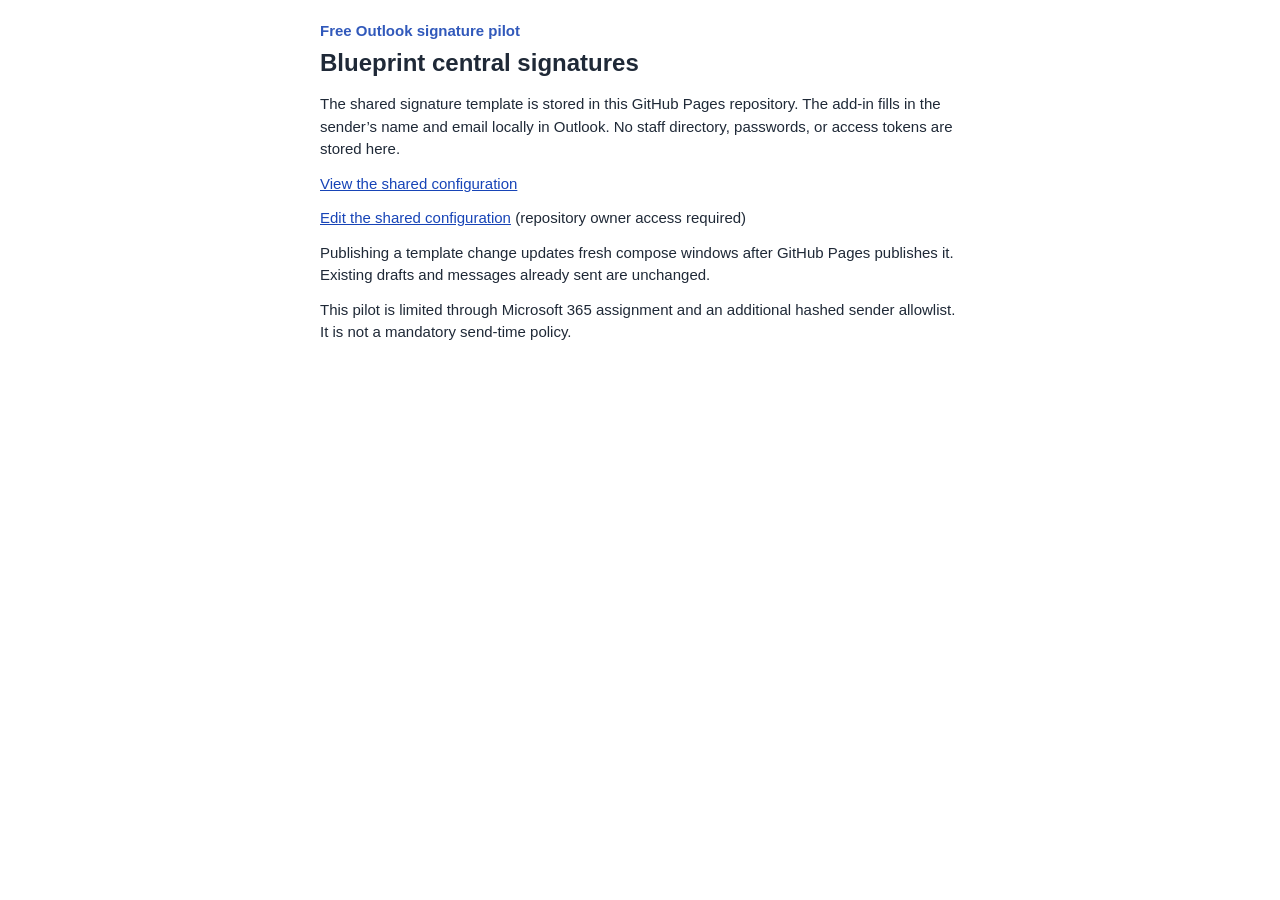
<file: index.html>
<!doctype html>
<html lang="en"><head><meta charset="utf-8"><meta name="viewport" content="width=device-width,initial-scale=1"><meta name="referrer" content="no-referrer"><title>Blueprint central signatures</title><link rel="stylesheet" href="signature/status.css"></head>
<body><main><p class="eyebrow">Free Outlook signature pilot</p><h1>Blueprint central signatures</h1><p>The shared signature template is stored in this GitHub Pages repository. The add-in fills in the sender’s name and email locally in Outlook. No staff directory, passwords, or access tokens are stored here.</p><p><a href="https://github.com/mohamedassar807-ctrl/mohamedassar807-ctrl.github.io/blob/main/signature/config.json">View the shared configuration</a></p><p><a href="https://github.com/mohamedassar807-ctrl/mohamedassar807-ctrl.github.io/edit/main/signature/config.json">Edit the shared configuration</a> (repository owner access required)</p><p>Publishing a template change updates fresh compose windows after GitHub Pages publishes it. Existing drafts and messages already sent are unchanged.</p><p>This pilot is limited through Microsoft 365 assignment and an additional hashed sender allowlist. It is not a mandatory send-time policy.</p></main></body></html>
</file>
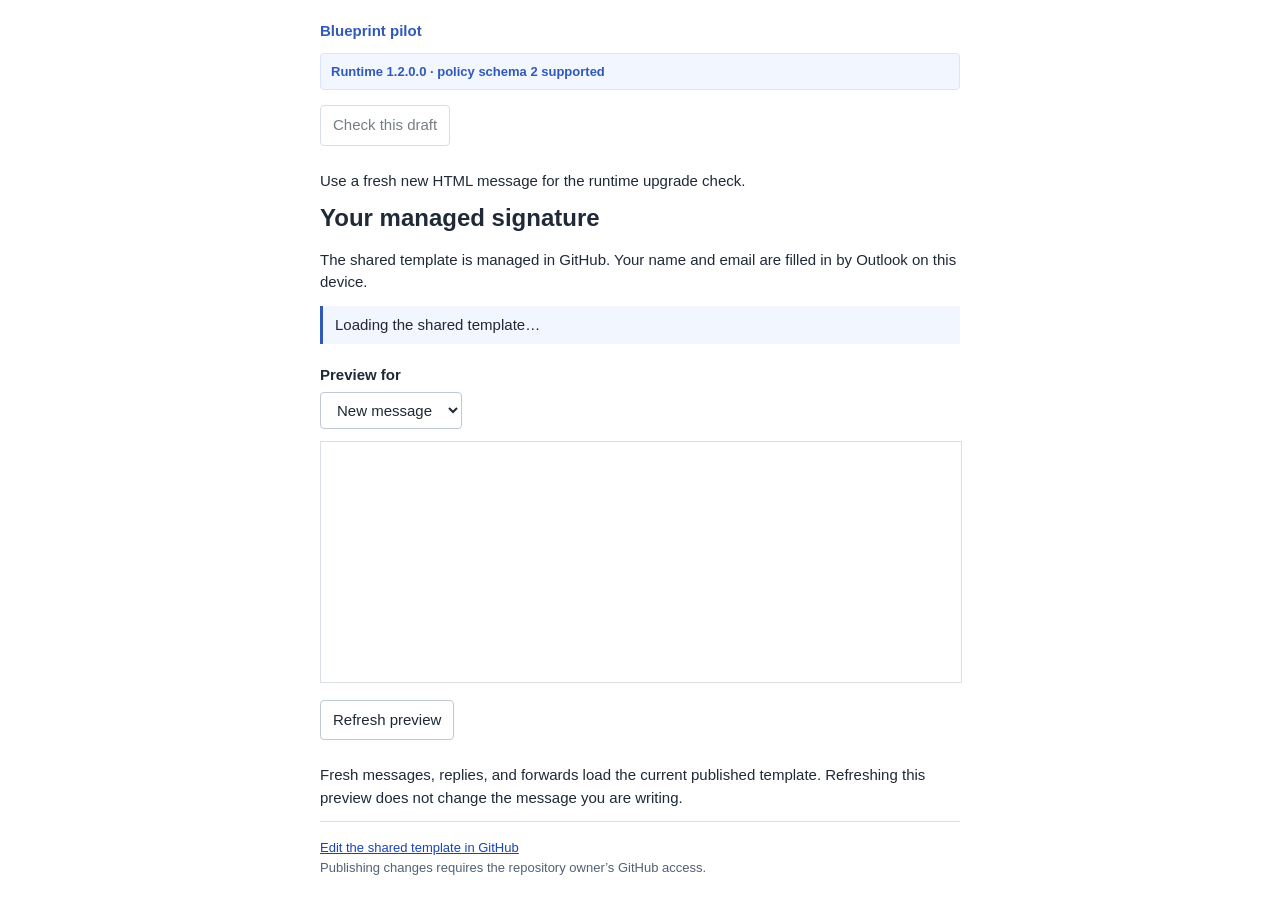
<file: signature/status.html>
<!doctype html>
<html lang="en">
<head>
  <meta charset="utf-8">
  <meta name="viewport" content="width=device-width,initial-scale=1">
  <meta name="referrer" content="no-referrer">
  <title>Blueprint central signatures</title>
  <link rel="stylesheet" href="status.css">
  <script src="https://appsforoffice.microsoft.com/lib/1/hosted/office.js"></script>
  <script src="runtime.js"></script>
  <script src="status.js" defer></script>
</head>
<body>
  <main>
    <p class="eyebrow">Blueprint pilot</p>
    <p id="runtime-info" class="runtime-info">Runtime version unavailable</p>
    <button id="check-draft" type="button" disabled>Check this draft</button>
    <p id="draft-check" role="status">Use a fresh new HTML message for the runtime upgrade check.</p>
    <h1>Your managed signature</h1>
    <p>The shared template is managed in GitHub. Your name and email are filled in by Outlook on this device.</p>
    <p id="status" role="status">Loading the shared template…</p>
    <dl id="details" hidden>
      <dt>Template revision</dt><dd id="revision"></dd>
      <dt>Outlook profile</dt><dd id="profile"></dd>
      <dt>Pilot scope</dt><dd id="scope"></dd>
    </dl>
    <label for="compose-type">Preview for</label>
    <select id="compose-type">
      <option value="newMail">New message</option>
      <option value="reply">Reply</option>
      <option value="forward">Forward</option>
    </select>
    <iframe id="preview" title="Signature preview" sandbox="" referrerpolicy="no-referrer"></iframe>
    <button id="refresh" type="button">Refresh preview</button>
    <p>Fresh messages, replies, and forwards load the current published template. Refreshing this preview does not change the message you are writing.</p>
    <p class="admin"><a href="https://github.com/mohamedassar807-ctrl/mohamedassar807-ctrl.github.io/edit/main/signature/config.json" target="_blank" rel="noopener noreferrer">Edit the shared template in GitHub</a><br>Publishing changes requires the repository owner’s GitHub access.</p>
  </main>
</body>
</html>
</file>
<file: signature/status.css>
:root { font: 15px/1.5 "Segoe UI", Arial, sans-serif; color: #1f2937; background: #fff; }
body { margin: 0; }
main { padding: 20px; max-width: 640px; margin: auto; }
h1 { font-size: 24px; line-height: 1.2; margin: 6px 0 16px; }
p { margin: 12px 0; }
.eyebrow { color: #3159bb; font-weight: 600; margin: 0; }
.runtime-info { color: #3159bb; background: #f2f6ff; border: 1px solid #d9e4ff; border-radius: 4px; padding: 8px 10px; margin: 10px 0; font-size: 13px; font-weight: 600; }
#status { border-left: 3px solid #3159bb; padding: 8px 12px; background: #f2f6ff; }
dt { color: #526174; font-size: 13px; margin-top: 12px; }
dd { margin: 0; overflow-wrap: anywhere; }
label { display: block; font-weight: 600; margin-top: 20px; }
select, button { font: inherit; padding: 8px 12px; margin: 5px 0 12px; border: 1px solid #c0c8d4; border-radius: 4px; background: #fff; color: #1f2937; }
button { cursor: pointer; }
button:focus-visible, a:focus-visible, select:focus-visible { outline: 3px solid #2459d3; outline-offset: 3px; }
button:disabled { opacity: .6; cursor: wait; }
iframe { width: 100%; height: 240px; border: 1px solid #d9dee7; background: #fff; display: block; margin-bottom: 12px; }
a { color: #1744b7; }
.admin { font-size: 13px; color: #526174; border-top: 1px solid #d9dee7; padding-top: 16px; }
</file>
